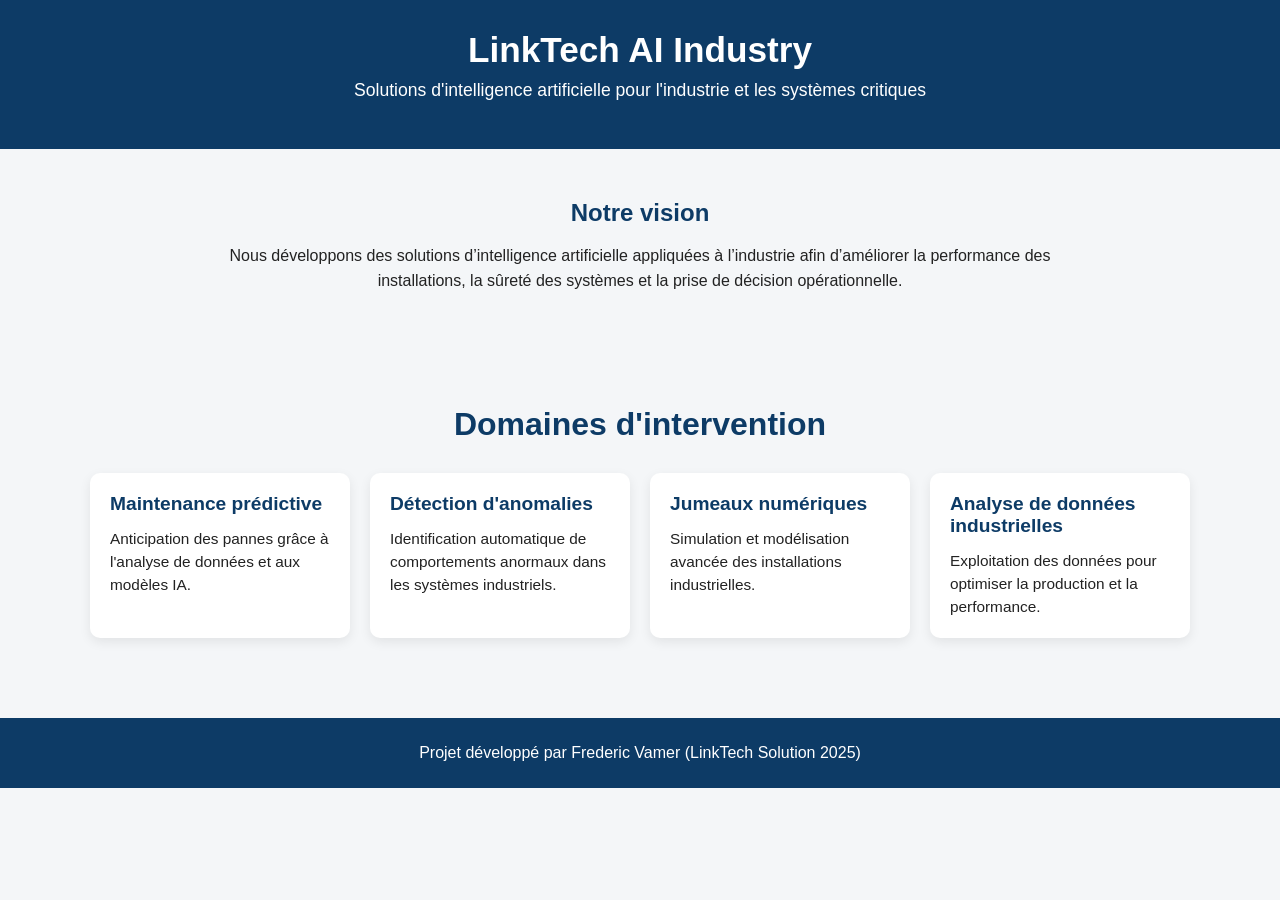
<file: index.html>
<!DOCTYPE html>
<html lang="fr">
<head>
<meta charset="UTF-8">
<title>LinkTech AI Industry</title>
<link rel="stylesheet" href="style.css">
</head>

<body>

<header>
<h1>LinkTech AI Industry</h1>
<p>Solutions d'intelligence artificielle pour l'industrie et les systèmes critiques</p>
</header>

<section class="highlight">

<h2>Notre vision</h2>

<p>
Nous développons des solutions d’intelligence artificielle appliquées à l’industrie
afin d’améliorer la performance des installations, la sûreté des systèmes
et la prise de décision opérationnelle.
</p>

</section>

<section class="services">

<h2>Domaines d'intervention</h2>

<div class="service">
<h3>Maintenance prédictive</h3>
<p>Anticipation des pannes grâce à l'analyse de données et aux modèles IA.</p>
</div>

<div class="service">
<h3>Détection d'anomalies</h3>
<p>Identification automatique de comportements anormaux dans les systèmes industriels.</p>
</div>

<div class="service">
<h3>Jumeaux numériques</h3>
<p>Simulation et modélisation avancée des installations industrielles.</p>
</div>

<div class="service">
<h3>Analyse de données industrielles</h3>
<p>Exploitation des données pour optimiser la production et la performance.</p>
</div>

</section>

<footer>
<p>Projet développé par Frederic Vamer (LinkTech Solution 2025)</p>
</footer>

</body>
</html>
</file>
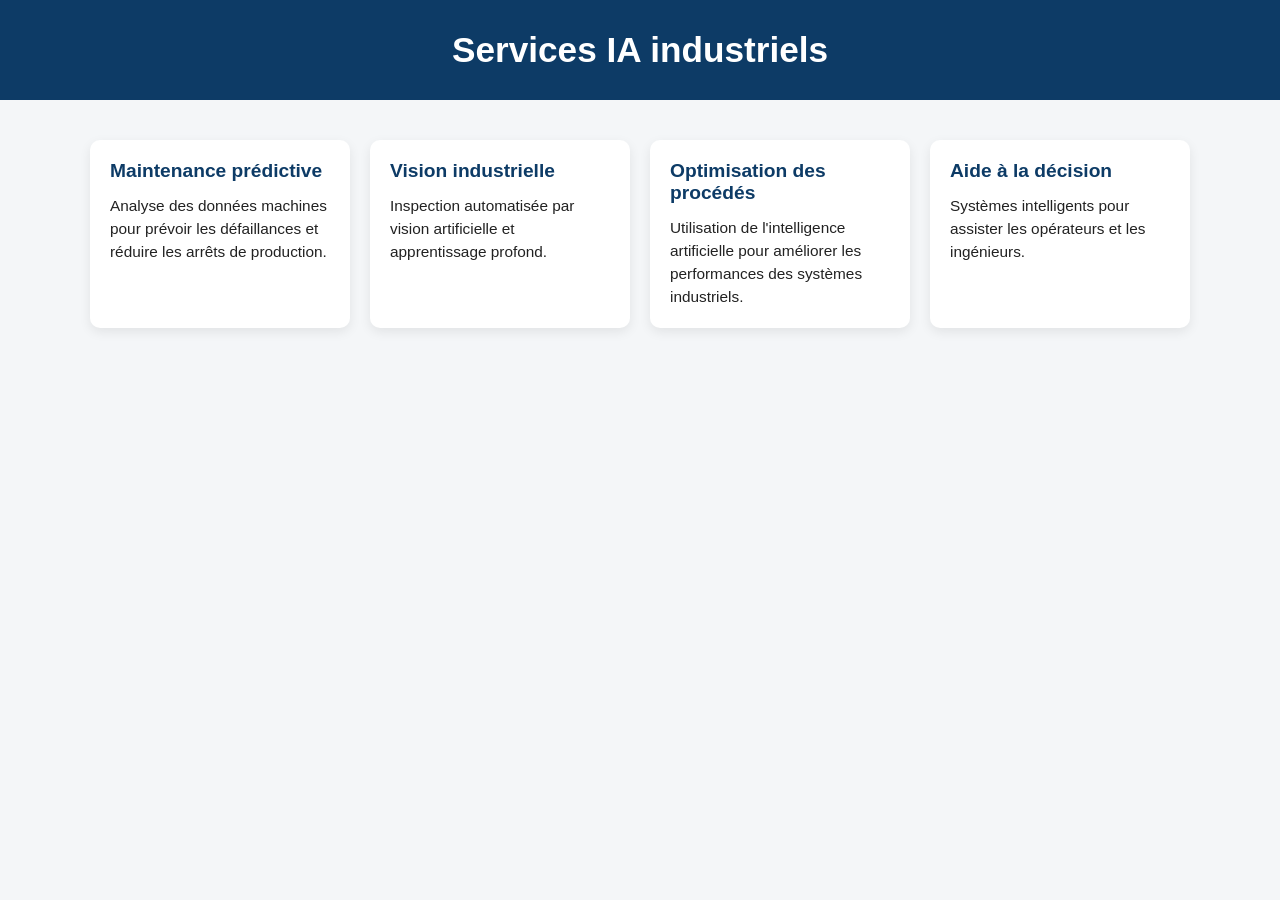
<file: service_ia..html>
<!DOCTYPE html>
<html lang="fr">
<head>
<meta charset="UTF-8">
<title>Services IA - LinkTech</title>
<link rel="stylesheet" href="style.css">
</head>

<body>

<header>
<h1>Services IA industriels</h1>
</header>

<section class="services">

<div class="service">
<h3>Maintenance prédictive</h3>
<p>
Analyse des données machines pour prévoir les défaillances et réduire les arrêts de production.
</p>
</div>

<div class="service">
<h3>Vision industrielle</h3>
<p>
Inspection automatisée par vision artificielle et apprentissage profond.
</p>
</div>

<div class="service">
<h3>Optimisation des procédés</h3>
<p>
Utilisation de l'intelligence artificielle pour améliorer les performances des systèmes industriels.
</p>
</div>

<div class="service">
<h3>Aide à la décision</h3>
<p>
Systèmes intelligents pour assister les opérateurs et les ingénieurs.
</p>
</div>

</section>

</body>
</html>
</file>
<file: style.css>
body {
    margin: 0;
    padding: 0;
    font-family: Arial, sans-serif;
    background-color: #f4f6f8;
    color: #222;
}

header {
    background-color: #0d3b66;
    color: white;
    text-align: center;
    padding: 30px 20px;
}

header h1 {
    margin: 0;
    font-size: 2.2rem;
}

header p {
    margin-top: 10px;
    font-size: 1.1rem;
}

.highlight {
    text-align: center;
    padding: 30px 20px;
    max-width: 900px;
    margin: 0 auto;
}

.highlight h2 {
    color: #0d3b66;
    margin-bottom: 15px;
}

.highlight p {
    font-size: 1rem;
    line-height: 1.6;
}

.services {
    max-width: 1100px;
    margin: 40px auto;
    padding: 0 20px 40px 20px;
    display: grid;
    grid-template-columns: repeat(auto-fit, minmax(250px, 1fr));
    gap: 20px;
}

.services h2 {
    grid-column: 1 / -1;
    text-align: center;
    color: #0d3b66;
    margin-bottom: 10px;
    font-size: 2rem;
}

.service {
    background-color: white;
    padding: 20px;
    border-radius: 10px;
    box-shadow: 0 4px 12px rgba(0, 0, 0, 0.08);
    transition: transform 0.3s ease, box-shadow 0.3s ease;
}

.service:hover {
    transform: translateY(-5px);
    box-shadow: 0 8px 18px rgba(0, 0, 0, 0.12);
}

.service h3 {
    color: #0d3b66;
    margin-top: 0;
    margin-bottom: 12px;
    font-size: 1.2rem;
}

.service p {
    margin: 0;
    line-height: 1.5;
    font-size: 0.96rem;
}

footer {
    background-color: #0d3b66;
    color: white;
    text-align: center;
    padding: 20px;
    margin-top: 30px;
}

footer p {
    margin: 6px 0;
}

footer a {
    color: #57b8ff;
    text-decoration: none;
}

footer a:hover {
    text-decoration: underline;
}

.back-home {
    text-align: center;
    margin: 30px 0;
}

.back-home a {
    display: inline-block;
    padding: 10px 20px;
    background-color: #0077cc;
    color: white;
    text-decoration: none;
    border-radius: 6px;
    transition: background-color 0.3s ease;
    font-weight: bold;
}

.back-home a:hover {
    background-color: #005fa3;
}

@media screen and (max-width: 768px) {
    header h1 {
        font-size: 1.8rem;
    }

    .services h2 {
        font-size: 1.6rem;
    }

    .highlight,
    .services {
        padding-left: 15px;
        padding-right: 15px;
    }
}
</file>
